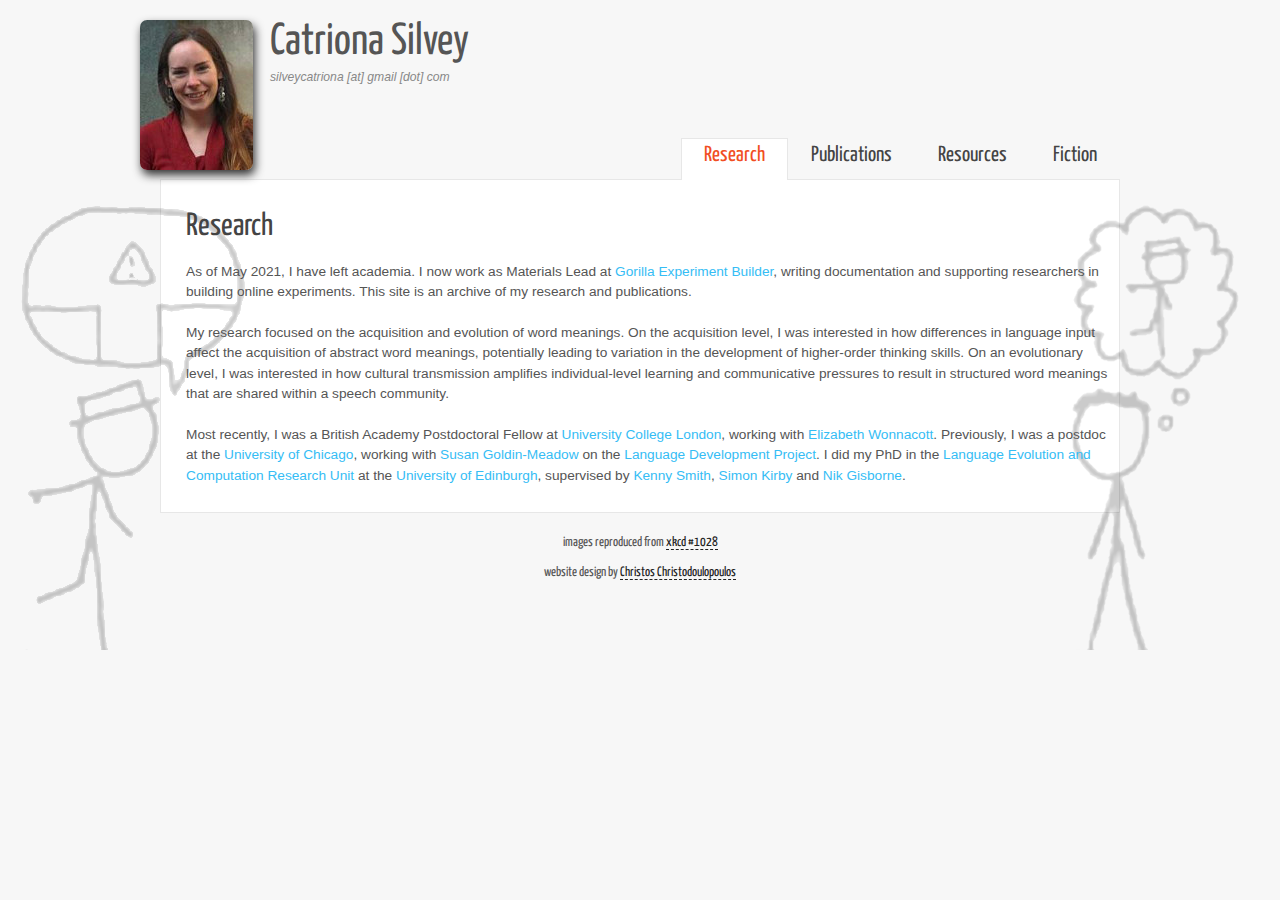
<file: index.html>
<!DOCTYPE HTML>
<html>


<head>

  <meta http-equiv="content-type" content="text/html; charset=utf-8" />
  <title>Catriona Silvey - Research</title>
  <link rel="stylesheet" type="text/css" href="https://fonts.googleapis.com/css?family=Yanone+Kaffeesatz" />
  <link rel="stylesheet" media="all" href="style/style.css" />
  <link rel="stylesheet" media="only screen and (max-width: 815px)" href="style/mobile.css" />
  <meta name="viewport" content="width=device-width, initial-scale=1.0, minimum-scale=1.0" />
  <link rel="icon" type="image/ico" href="images/favicon.ico" />

</head>



<body>

  <div id="main">

    <div id="header">

      <div id="logo">
	<a href="index.html"><img src="images/newpic.jpg" alt="Catriona Silvey" class="logoimage" /></a>

        <a href="index.html"><h1>Catriona Silvey</h1></a>
        <h5>silveycatriona [at] gmail [dot] com</h5>

      </div>

      <div id="menubar">

        <ul id="menu">

          <li class="current"><a href="index.html">Research</a></li>

          <li><a href="publications.html">Publications</a></li>
		  <li><a href="resources.html">Resources</a></li>

          <li><a href="fiction.html">Fiction</a></li>

        </ul>

      </div>

    </div>

    <div id="site_content">
      <div class="content_image_left"><img src="images/xkcd_frame11.png" alt="xkcd image left"/></div>

      <div id="content">

        <h1>Research</h1>
    <p>As of May 2021, I have left academia. I now work as Materials Lead at <a href="https://gorilla.sc/">Gorilla Experiment Builder</a>, writing documentation and supporting researchers in building online experiments. This site is an archive of my research and publications.</p>
		<p>My research focused on the acquisition and evolution of word meanings. On the acquisition level, I was interested in how differences in language input affect the acquisition of abstract word meanings, potentially leading to variation in the development of higher-order thinking skills. On an evolutionary level, I was interested in how cultural transmission amplifies individual-level learning and communicative pressures to result in structured word meanings that are shared within a speech community.</p>
		
<p>Most recently, I was a British Academy Postdoctoral Fellow at <a href="http://www.ucl.ac.uk">University College London</a>, working with <a href="https://languagelearninglab-ucl.com/elizabeth-wonnacott/">Elizabeth Wonnacott</a>. Previously, I was a postdoc at the <a href="http://www.uchicago.edu">University of Chicago</a>, working with <a href="https://goldin-meadow-lab.uchicago.edu/page/susan-goldin-meadow">Susan Goldin-Meadow</a> on the <a href="http://ldp.uchicago.edu/">Language Development Project</a>. I did my PhD in the <a href="http://www.lel.ed.ac.uk/lec/">Language Evolution and Computation Research Unit</a> at the <a href="http://www.ed.ac.uk">University of Edinburgh</a>, supervised by <a href="https://sites.google.com/site/drkennysmith/">Kenny Smith</a>, <a href="http://www.lel.ed.ac.uk/~simon/">Simon Kirby</a> and <a href="https://sites.google.com/site/nikolasgisborne/">Nik Gisborne</a>.</p>

      </div>
      <div class="content_image_right"><img src="images/xkcd_frame12.png" alt="xkcd image right"/></div>

    </div>

    <div id="footer">
      <p id="img-credit">images reproduced from <a href="http://xkcd.com/1028/">xkcd #1028</a></p>
      <p>website design by <a href="http://christos-c.com/">Christos Christodoulopoulos</a></p>
    </div>

  </div>

</body>

</html>
</file>
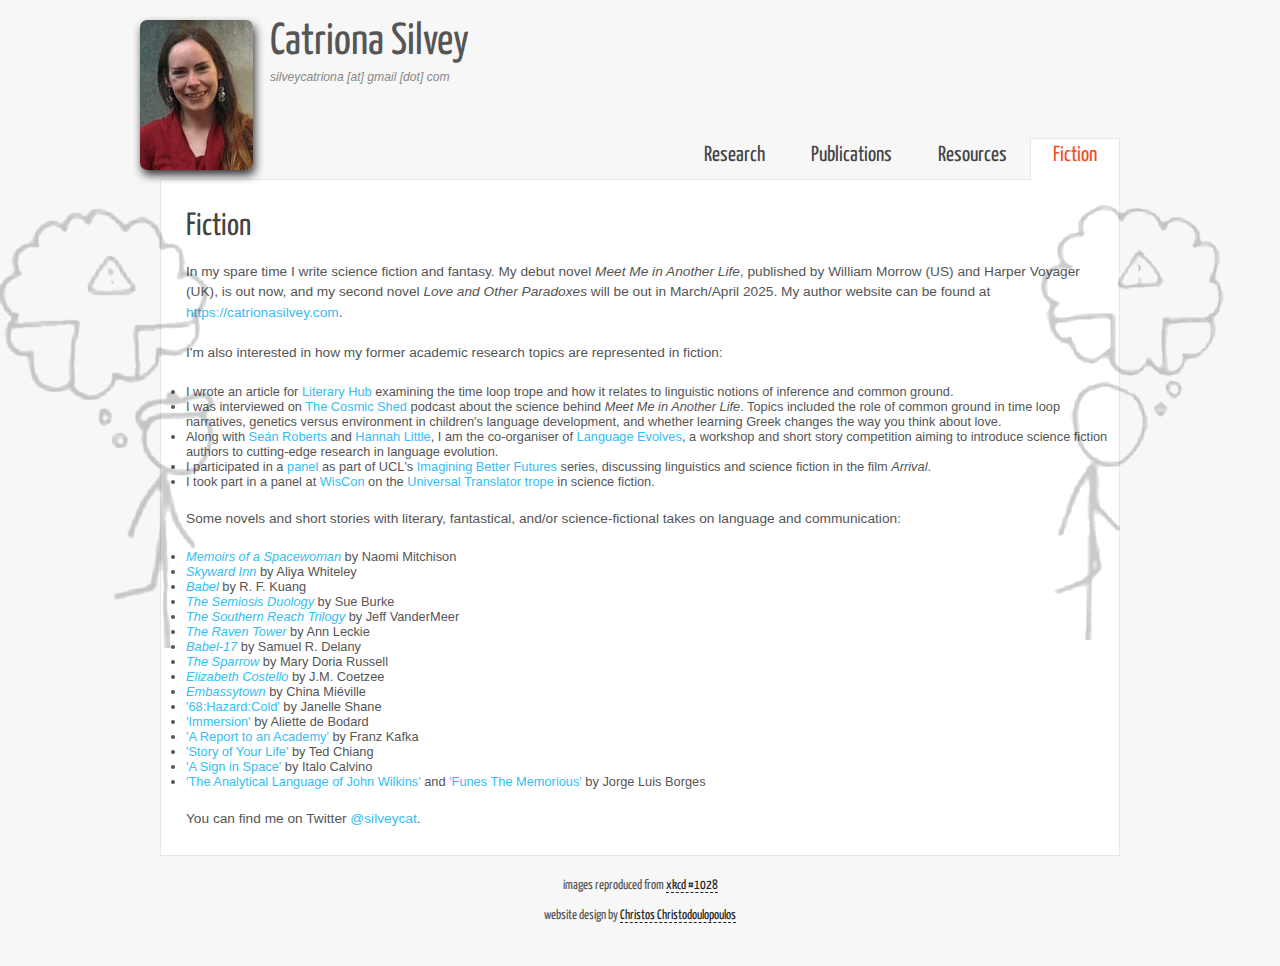
<file: fiction.html>
<!DOCTYPE HTML>
<html>

<head>
  <title>Catriona Silvey - Fiction</title>
  <meta http-equiv="content-type" content="text/html; charset=utf-8" />
  <link rel="stylesheet" type="text/css" href="https://fonts.googleapis.com/css?family=Yanone+Kaffeesatz" />
  <link rel="stylesheet" media="all" href="style/style.css" />
  <link rel="stylesheet" media="only screen and (max-width: 815px)" href="style/mobile.css" />
  <meta name="viewport" content="width=device-width, initial-scale=1.0, minimum-scale=1.0" />
  <link rel="icon" type="image/ico" href="images/favicon.ico" />
</head>

<body>
  <div id="main">
    <div id="header">
      <div id="logo">
	<a href="index.html"><img src="images/newpic.jpg" alt="Catriona Silvey" class="logoimage" /></a>
        <a href="index.html"><h1>Catriona Silvey</h1></a>
		<h5>silveycatriona [at] gmail [dot] com</h5>
      </div>
      <div id="menubar">
        <ul id="menu">
          <li><a href="index.html">Research</a></li>
          <li><a href="publications.html">Publications</a></li>
		  <li><a href="resources.html">Resources</a></li>
          <li class="current"><a href="fiction.html">Fiction</a></li>
        </ul>
      </div>
    </div>
    <div id="site_content">
      <div class="content_image_left"><img src="images/xkcd_frame31.png" alt="xkcd image left"/></div>
      <div id="sidebar_container">
        <div class="sidebar">
<!-- 
	<script charset="utf-8" src="http://widgets.twimg.com/j/2/widget.js"></script>
	<script>
	new TWTR.Widget({
	  version: 2,
	  type: 'profile',
	  rpp: 4,
	  interval: 30000,
	  width: 220,
	  height: 300,
	  theme: {
	    shell: {
	      background: '#333333',
	      color: '#ffffff'
	    },
	    tweets: {
	      background: '#ededed',
	      color: '#555',
	      links: '#35BDF5'
	    }
	  },
	  features: {
	    scrollbar: false,
	    loop: false,
	    live: false,
	    behavior: 'all'
	  }
	}).render().setUser('silveycat').start();
	</script>
 -->
	</div>
      </div>
      <div id="content_pers">
        <h1>Fiction</h1>
	<p>In my spare time I write science fiction and fantasy. My debut novel <em>Meet Me in Another Life</em>, published by William Morrow (US) and Harper Voyager (UK), is out now, and my second novel <em>Love and Other Paradoxes</em> will be out in March/April 2025. My author website can be found at <a href="https://catrionasilvey.com">https://catrionasilvey.com</a>.</p>
	<p>I'm also interested in how my former academic research topics are represented in fiction:</p>
	<li>I wrote an article for <a href="https://lithub.com/on-the-counterintuitive-appeal-of-the-literary-time-loop/">Literary Hub</a> examining the time loop trope and how it relates to linguistic notions of inference and common ground.</li>
	<li>I was interviewed on <a href="https://www.thecosmicshed.com/e/meet-me-in-another-life-catriona-silvey/">The Cosmic Shed</a> podcast about the science behind <em>Meet Me in Another Life</em>. Topics included the role of common ground in time loop narratives, genetics versus environment in children's language development, and whether learning Greek changes the way you think about love.</li>
	<li>Along with <a href="https://www.cardiff.ac.uk/people/view/1742244-">Se&aacute;n Roberts</a> and <a href="https://people.uwe.ac.uk/Person/HannahLittle">Hannah Little</a>, I
am the co-organiser of <a href="https://correlation-machine.com/langEvolves.html">Language Evolves</a>, a workshop and short story competition aiming to introduce science fiction authors to cutting-edge research in language evolution.
	<li>I participated in a <a href="https://www.youtube.com/watch?reload=9&v=63DYXiUOlE0">panel</a> as part of UCL's <a href="https://www.ucl.ac.uk/arts-humanities/inspiring-minds-induction-2020/welcome-season/imagining-better-futures">Imagining Better Futures</a> series, discussing linguistics and science fiction in the film <em>Arrival</em>.
	<li>I took part in a panel at <a href="http://wiscon.net/">WisCon</a> on the <a href="http://tvtropes.org/pmwiki/pmwiki.php/Main/TranslatorMicrobes">Universal Translator trope</a> in science fiction.</p>
	<p>Some novels and short stories with literary, fantastical, and/or science-fictional takes on language and communication:</p>
	<li><em><a href="https://www.goodreads.com/book/show/827280.Memoirs_of_a_Spacewoman">Memoirs of a Spacewoman</a></em> by Naomi Mitchison</li>
	<li><em><a href="https://www.goodreads.com/book/show/52592203-skyward-inn">Skyward Inn</a></em> by Aliya Whiteley</li>
	<li><em><a href="https://www.goodreads.com/en/book/show/57945316">Babel</a></em> by R. F. Kuang</li>
	<li><em><a href="https://www.goodreads.com/series/251495">The Semiosis Duology</a></em> by Sue Burke</li>
	<li><em><a href="https://www.goodreads.com/book/show/22752442-area-x">The Southern Reach Trilogy</a></em> by Jeff VanderMeer
	<li><em><a href="https://www.goodreads.com/book/show/39395857-the-raven-tower">The Raven Tower</a></em> by Ann Leckie
	<li><em><a href="https://www.goodreads.com/book/show/1199688.Babel_17">Babel-17</a></em> by Samuel R. Delany
	<li><em><a href="http://www.goodreads.com/book/show/334176.The_Sparrow">The Sparrow</a></em> by Mary Doria Russell
	<li><em><a href="http://www.goodreads.com/book/show/6206.Elizabeth_Costello">Elizabeth Costello</a></em> by J.M. Coetzee
	<li><em><a href="http://www.goodreads.com/book/show/9265453-embassytown">Embassytown</a></em> by China Miéville
	<li><a href="http://strangehorizons.com/fiction/68hazardcold/">'68:Hazard:Cold'</a> by Janelle Shane
	<li><a href="http://clarkesworldmagazine.com/debodard_06_12/">'Immersion'</a> by Aliette de Bodard
	<li><a href="http://wordswithoutborders.org/article/a-report-to-an-academy">'A Report to an Academy'</a> by Franz Kafka
	<li><a href="http://www.goodreads.com/book/show/223380.Stories_of_Your_Life_and_Others">'Story of Your Life'</a> by Ted Chiang
	<li><a href="http://www.goodreads.com/book/show/59780.Cosmicomics">'A Sign in Space'</a> by Italo Calvino</li>
	<li><a href="http://www.alamut.com/subj/artiface/language/johnWilkins.html">'The Analytical Language of John Wilkins'</a> and <a href="http://www.goodreads.com/book/show/17961.Collected_Fictions">'Funes The Memorious'</a> by Jorge Luis Borges</p>
	<p>You can find me on Twitter <a href="http://www.twitter.com/silveycat">@silveycat</a>.</p>
	
      </div>
      <div class="content_image_right"><img src="images/xkcd_frame32.png" alt="xkcd image right"/></div>
    </div>
    <div id="footer">
      <p id="img-credit">images reproduced from <a href="http://xkcd.com/1028/">xkcd #1028</a></p>
      <p>website design by <a href="http://christos-c.com/">Christos Christodoulopoulos</a></p>
    </div>
  </div>
</body>
</html>
</file>
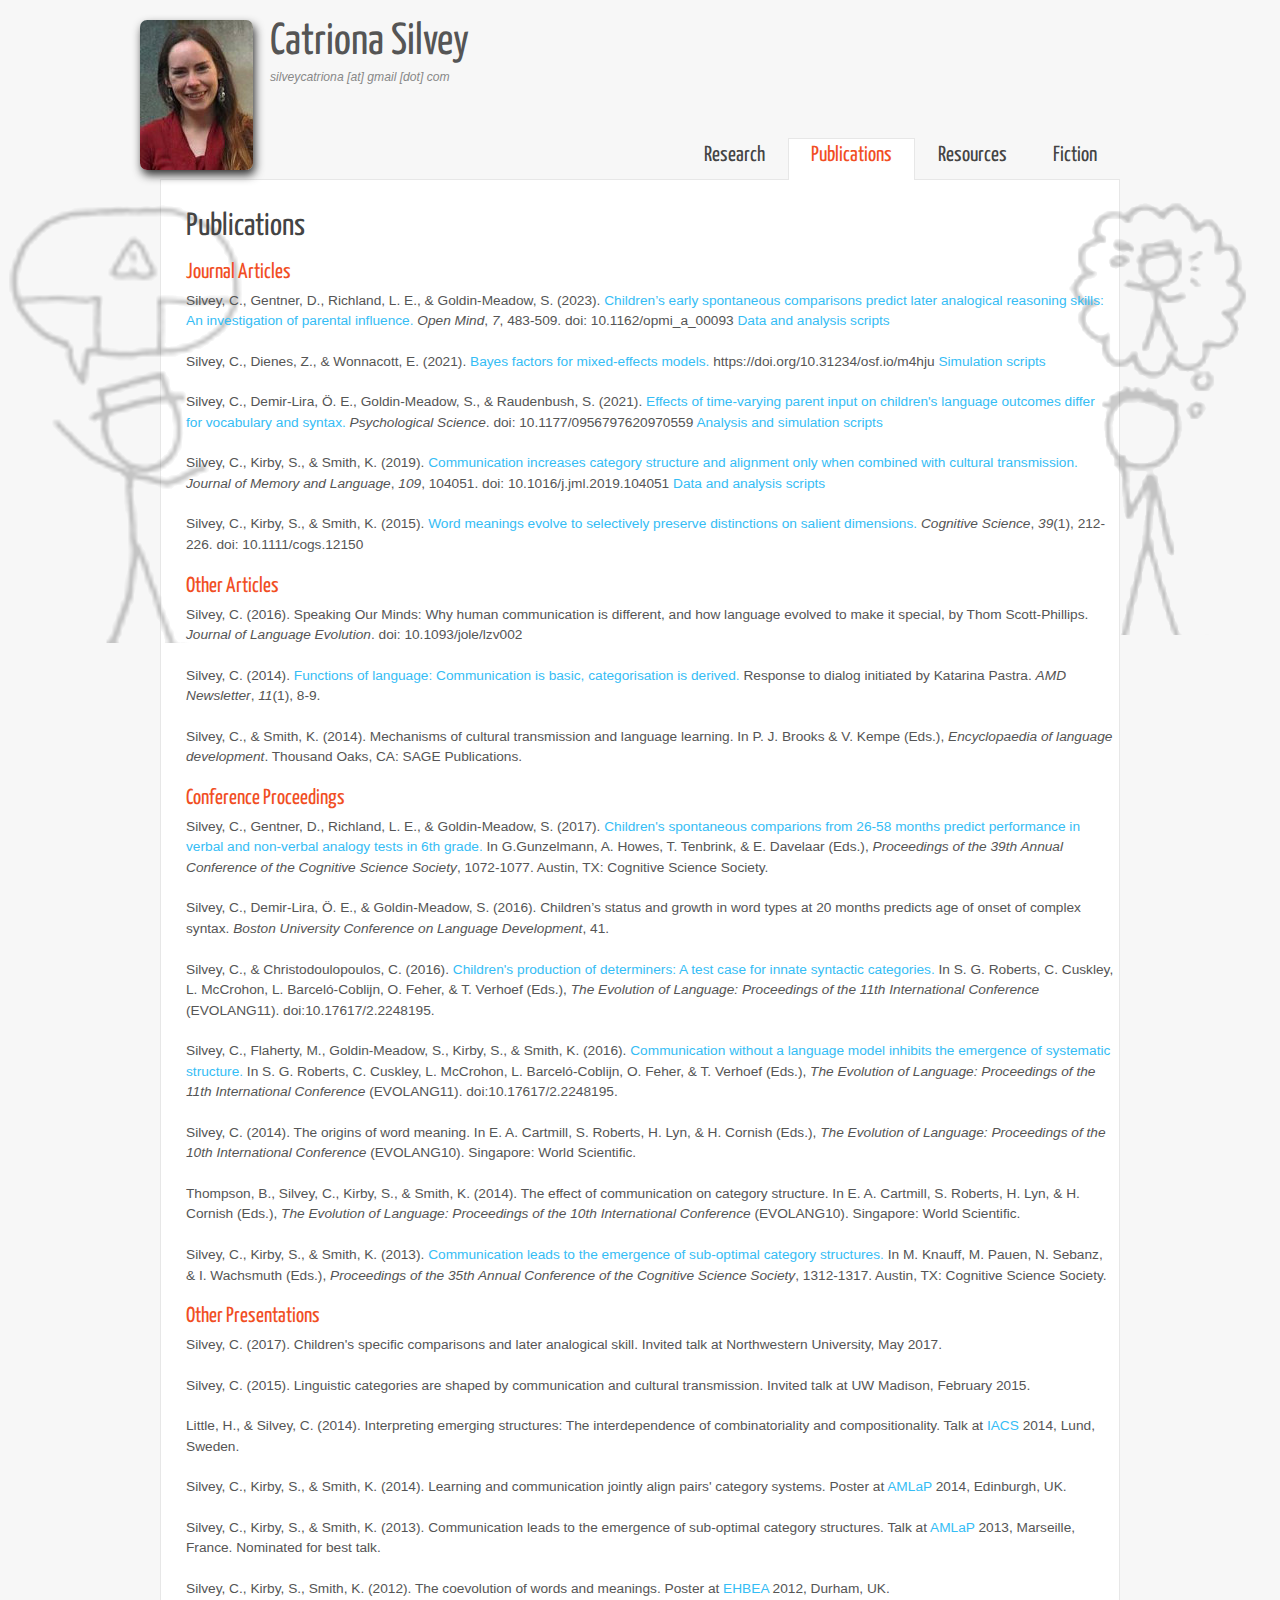
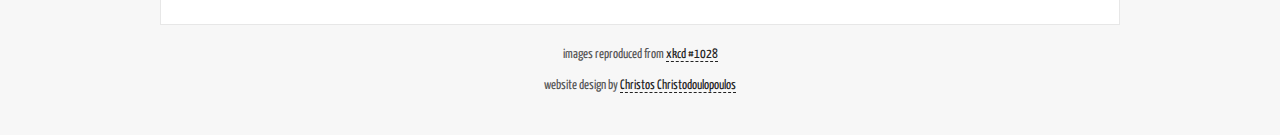
<file: publications.html>
<!DOCTYPE HTML>
<html>

<head>
  <title>Catriona Silvey - Publications</title>
  <meta http-equiv="content-type" content="text/html; charset=utf-8" />
  <link rel="stylesheet" type="text/css" href="https://fonts.googleapis.com/css?family=Yanone+Kaffeesatz" />
  <link rel="stylesheet" media="all" href="style/style.css" />
  <link rel="stylesheet" media="only screen and (max-width: 815px)" href="style/mobile.css" />
  <meta name="viewport" content="width=device-width, initial-scale=1.0, minimum-scale=1.0" />
  <link rel="icon" type="image/ico" href="images/favicon.ico" />
</head>

<body>
  <div id="main">
    <div id="header">
      <div id="logo">
	<a href="index.html"><img src="images/newpic.jpg" alt="Catriona Silvey" class="logoimage" /></a>
        <a href="index.html"><h1>Catriona Silvey</h1></a>
        <h5>silveycatriona [at] gmail [dot] com</h5>
      </div>
      <div id="menubar">
        <ul id="menu">
          <li><a href="index.html">Research</a></li>
          <li class="current"><a href="publications.html">Publications</a></li>
		  <li><a href="resources.html">Resources</a></li>
          <li><a href="fiction.html">Fiction</a></li>
        </ul>
      </div>
    </div>
    <div id="site_content">
      <div class="content_image_left"><img src="images/xkcd_frame21.png" alt="xkcd image left"/></div>
      <div id="content">
        <h1>Publications</h1>
        <h2>Journal Articles</h2>
  <p>Silvey, C., Gentner, D., Richland, L. E., & Goldin-Meadow, S. (2023). <a href="https://doi.org/10.1162/opmi_a_00093">Children’s early spontaneous comparisons predict later analogical reasoning skills: An investigation of parental influence.</a> <em>Open Mind</em>, <em>7</em>, 483-509. doi: 10.1162/opmi_a_00093 <a href="https://github.com/silveycat/comparisons/">Data and analysis scripts</a></p>
  <p>Silvey, C., Dienes, Z., & Wonnacott, E. (2021). <a href="https://psyarxiv.com/m4hju">Bayes factors for mixed-effects models.</a> https://doi.org/10.31234/osf.io/m4hju <a href="https://github.com/silveycat/bayes-factor">Simulation scripts</a></p>
	<p>Silvey, C., Demir-Lira, Ö. E., Goldin-Meadow, S., & Raudenbush, S. (2021). <a href="papers/vocab_syntax_final.pdf">Effects of time-varying parent input on children's language outcomes differ for vocabulary and syntax.</a> <em>Psychological Science</em>. doi: 10.1177/0956797620970559 <a href="https://github.com/silveycat/vocab-syntax">Analysis and simulation scripts</a></p>
    <p>Silvey, C., Kirby, S., & Smith, K. (2019). <a href="papers/jml_accepted_version.pdf">Communication increases category structure and alignment only when combined with cultural transmission.</a> <em>Journal of Memory and Language</em>, <em>109</em>, 104051. doi: 10.1016/j.jml.2019.104051 <a href="https://github.com/silveycat/categories">Data and analysis scripts</a></p>
    <p>Silvey, C., Kirby, S., & Smith, K. (2015). <a href="papers/10.1111-cogs.12150.pdf">Word meanings evolve to selectively preserve distinctions on salient dimensions.</a> <em>Cognitive Science</em>, <em>39</em>(1), 212-226. doi: 10.1111/cogs.12150
      <h2>Other Articles</h2>
    <p>Silvey, C. (2016). Speaking Our Minds: Why human communication is different, and how language evolved to make it special, by Thom Scott-Phillips. <em>Journal of Language Evolution</em>. doi: 10.1093/jole/lzv002
    <p>Silvey, C. (2014). <a href="http://www.cse.msu.edu/amdtc/amdnl/AMDNL-V11-N1.pdf">Functions of language: Communication is basic, categorisation is derived.</a> Response to dialog initiated by Katarina Pastra. <em>AMD Newsletter</em>, <em>11</em>(1), 8-9.</p>
    <p>Silvey, C., & Smith, K. (2014). Mechanisms of cultural transmission and language learning. In P. J. Brooks & V. Kempe (Eds.), <em>Encyclopaedia of language development</em>. Thousand Oaks, CA: SAGE Publications.
		<h2>Conference Proceedings</h2>
	<p>Silvey, C., Gentner, D., Richland, L. E., & Goldin-Meadow, S. (2017). <a href = "papers/silvey_cogsci_2017.pdf">Children's spontaneous comparions from 26-58 months predict performance in verbal and non-verbal analogy tests in 6th grade.</a> In G.Gunzelmann, A. Howes, T. Tenbrink, & E. Davelaar (Eds.), <em>Proceedings of the 39th Annual Conference of the Cognitive Science Society</em>, 1072-1077. Austin, TX: Cognitive Science Society.
	<p>Silvey, C., Demir-Lira, Ö. E., & Goldin-Meadow, S. (2016). Children’s status and growth in word types at 20 months predicts age of onset of complex syntax. <em>Boston University Conference on Language Development</em>, 41.
	<p>Silvey, C., & Christodoulopoulos, C. (2016). <a href="http://evolang.org/neworleans/papers/23.html">Children's production of determiners: A test case for innate syntactic categories.</a> In S. G. Roberts, C. Cuskley, L. McCrohon, L. Barceló-Coblijn, O. Feher, & T. Verhoef (Eds.), <em>The Evolution of Language: Proceedings of the 11th International Conference</em> (EVOLANG11). doi:10.17617/2.2248195.
	<p>Silvey, C., Flaherty, M., Goldin-Meadow, S., Kirby, S., & Smith, K. (2016). <a href="http://evolang.org/neworleans/workshops/papers/LATI_8.html">Communication without a language model inhibits the emergence of systematic structure.</a> In S. G. Roberts, C. Cuskley, L. McCrohon, L. Barceló-Coblijn, O. Feher, & T. Verhoef (Eds.), <em>The Evolution of Language: Proceedings of the 11th International Conference</em> (EVOLANG11). doi:10.17617/2.2248195.
	<p>Silvey, C. (2014). The origins of word meaning. In E. A. Cartmill, S. Roberts, H. Lyn, & H. Cornish (Eds.), <em>The Evolution of Language: Proceedings of the 10th International Conference</em> (EVOLANG10). Singapore: World Scientific.</p>
	<p>Thompson, B., Silvey, C., Kirby, S., & Smith, K. (2014). The effect of communication on category structure. In E. A. Cartmill, S. Roberts, H. Lyn, & H. Cornish (Eds.), <em>The Evolution of Language: Proceedings of the 10th International Conference</em> (EVOLANG10). Singapore: World Scientific.</p>
	<p>Silvey, C., Kirby, S., & Smith, K. (2013). <a href = "papers/silvey_cogsci_2013.pdf">Communication leads to the emergence of sub-optimal category structures.</a> In M. Knauff, M. Pauen, N. Sebanz, & I. Wachsmuth (Eds.), <em>Proceedings of the 35th Annual Conference of the Cognitive Science Society</em>, 1312-1317. Austin, TX: Cognitive Science Society.</p>
      <h2>Other Presentations</h2>
    <p>Silvey, C. (2017). Children's specific comparisons and later analogical skill. Invited talk at Northwestern University, May 2017.
    <p>Silvey, C. (2015). Linguistic categories are shaped by communication and cultural transmission. Invited talk at UW Madison, February 2015.
    <p>Little, H., & Silvey, C. (2014). Interpreting emerging structures: The interdependence of combinatoriality and compositionality. Talk at <a href="http://www.iacs.dk/">IACS</a> 2014, Lund, Sweden.
    <p>Silvey, C., Kirby, S., & Smith, K. (2014). Learning and communication jointly align pairs' category systems. Poster at <a href="http://www.amlap.org/">AMLaP</a> 2014, Edinburgh, UK.
    <p>Silvey, C., Kirby, S., & Smith, K. (2013). Communication leads to the emergence of sub-optimal category structures. Talk at <a href="http://www.amlap.org/">AMLaP</a> 2013, Marseille, France. Nominated for best talk.
    <p>Silvey, C., Kirby, S., Smith, K. (2012). The coevolution of words and meanings. Poster at <a href="http://ehbea.com/conf/">EHBEA</a> 2012, Durham, UK.</p>
      </div>
      <div class="content_image_right"><img src="images/xkcd_frame22.png"/ alt="xkcd image right"></div>
    </div>
    <div id="footer">
      <p id="img-credit">images reproduced from <a href="http://xkcd.com/1028/">xkcd #1028</a></p>
      <p>website design by <a href="http://christos-c.com/">Christos Christodoulopoulos</a></p>
    </div>
  </div>
</body>
</html>
</file>
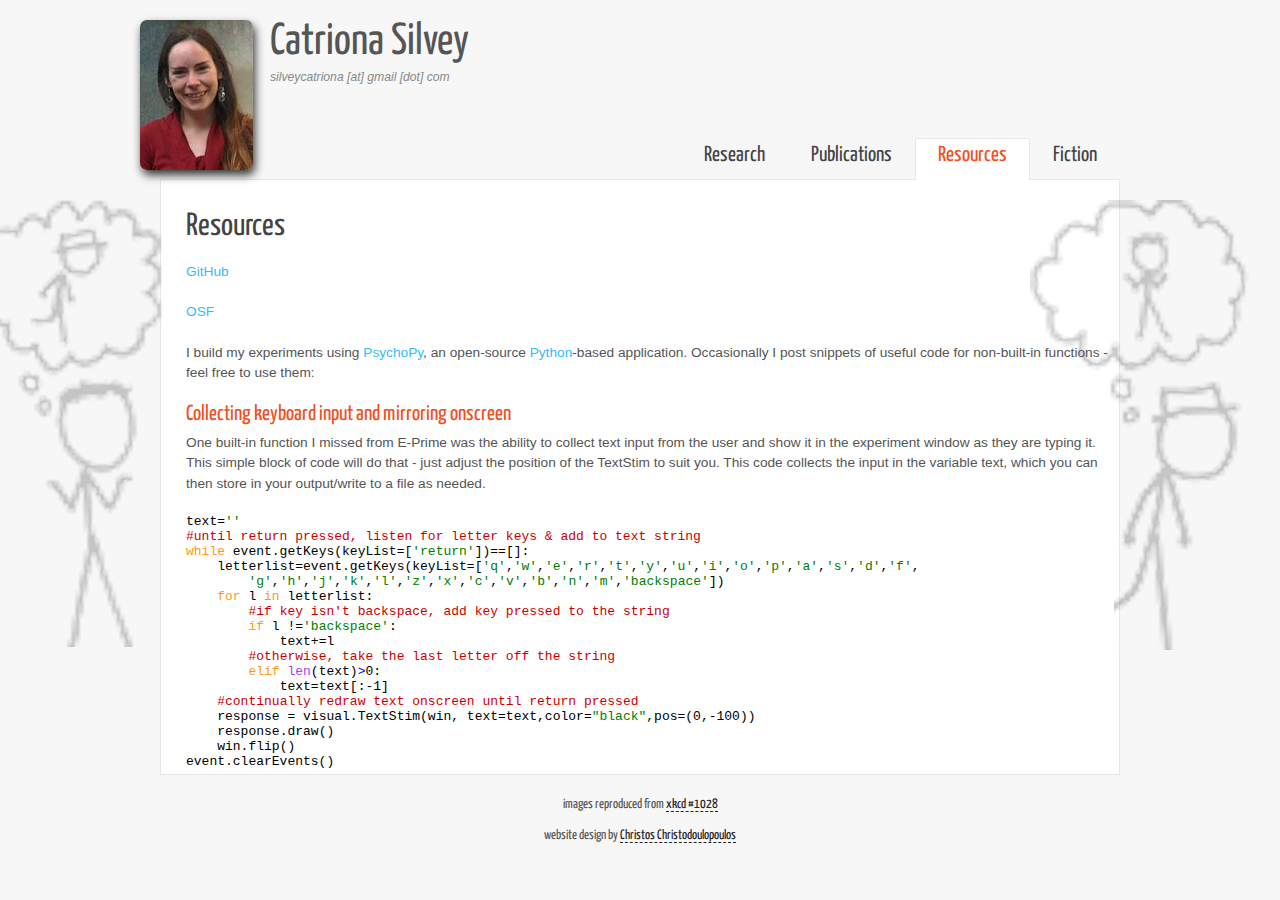
<file: resources.html>
<!DOCTYPE HTML>
<html>

<head>
  <meta http-equiv="content-type" content="text/html; charset=utf-8" />
  <title>Catriona Silvey - Resources</title>
  <link rel="stylesheet" type="text/css" href="https://fonts.googleapis.com/css?family=Yanone+Kaffeesatz" />
  <link rel="stylesheet" media="all" href="style/style.css" />
  <link rel="stylesheet" media="only screen and (max-width: 815px)" href="style/mobile.css" />
  <meta name="viewport" content="width=device-width, initial-scale=1.0, minimum-scale=1.0" />
  <link rel="icon" type="image/ico" href="images/favicon.ico" />
</head>

<body>
  <div id="main">
    <div id="header">
      <div id="logo">
	<a href="index.html"><img src="images/newpic.jpg" alt="Catriona Silvey" class="logoimage" /></a>
        <a href="index.html"><h1>Catriona Silvey</h1></a>
        <h5>silveycatriona [at] gmail [dot] com</h5>
      </div>
      <div id="menubar">
        <ul id="menu">
          <li><a href="index.html">Research</a></li>
          <li><a href="publications.html">Publications</a></li>
		  <li class="current"><a href="resources.html">Resources</a></li>
          <li><a href="fiction.html">Fiction</a></li>
        </ul>
      </div>
    </div>
    <div id="site_content">
      <div class="content_image_left"><img src="images/xkcd_frame41.png" alt="xkcd image left"/></div>
      <div id="content">
	  <h1>Resources</h1>
		<p><a href="https://github.com/silveycat/">GitHub</a>
		<p><a href="https://osf.io/s37v6/">OSF</a>
		<p>I build my experiments using <a href="http://www.psychopy.org/">PsychoPy</a>, an open-source <a href="http://www.python.org/">Python</a>-based application. Occasionally I post snippets of useful code for non-built-in functions - feel free to use them:</p>
		<h2>Collecting keyboard input and mirroring onscreen</h2>
		<p>One built-in function I missed from E-Prime was the ability to collect text input from the user and show it in the experiment window
		as they are typing it. This simple block of code will do that - just adjust the position of the TextStim to suit you. This code collects
		the input in the variable text, which you can then store in your output/write to a file as needed.</p>
		<!-- code formatted by http://manoli.net/csharpformat/ -->
<pre class="csharpcode">
text=<span class="rem">''</span>
<span class="str">#until return pressed, listen for letter keys &amp; add to text string</span>
<span class="key">while</span> event.getKeys(keyList=[<span class="rem">'return'</span>])==[]:
    letterlist=event.getKeys(keyList=[<span class="rem">'q'</span>,<span class="rem">'w'</span>,<span class="rem">'e'</span>,<span class="rem">'r'</span>,<span class="rem">'t'</span>,<span class="rem">'y'</span>,<span class="rem">'u'</span>,<span class="rem">'i'</span>,<span class="rem">'o'</span>,<span class="rem">'p'</span>,<span class="rem">'a'</span>,<span class="rem">'s'</span>,<span class="rem">'d'</span>,<span class="rem">'f'</span>,
	<span class="rem">'g'</span>,<span class="rem">'h'</span>,<span class="rem">'j'</span>,<span class="rem">'k'</span>,<span class="rem">'l'</span>,<span class="rem">'z'</span>,<span class="rem">'x'</span>,<span class="rem">'c'</span>,<span class="rem">'v'</span>,<span class="rem">'b'</span>,<span class="rem">'n'</span>,<span class="rem">'m'</span>,<span class="rem">'backspace'</span>])
    <span class="key">for</span> l <span class="key">in</span> letterlist:
        <span class="str">#if key isn't backspace, add key pressed to the string</span>
        <span class="key">if</span> l !=<span class="rem">'backspace'</span>:
	    text+=l
        <span class="str">#otherwise, take the last letter off the string</span>
        <span class="key">elif</span> <span class="func">len</span>(text)<span class="kwrd">&gt;</span>0:
	    text=text[:-1]
    <span class="str">#continually redraw text onscreen until return pressed</span>
    response = visual.TextStim(win, text=text,color=<span class="rem">"black"</span>,pos=(0,-100))
    response.draw()
    win.flip()
event.clearEvents()</pre>
</div>
      <div class="content_image_right"><img src="images/xkcd_frame42.png"/ alt="xkcd image right"></div>
    </div>
    <div id="footer">
      <p id="img-credit">images reproduced from <a href="http://xkcd.com/1028/">xkcd #1028</a></p>
      <p>website design by <a href="http://christos-c.com/">Christos Christodoulopoulos</a></p>
    </div>
  </div>
</body>
</html>
</file>
<file: style/style.css>
html
{ height: 100%;}

*
{ margin: 0;
  padding: 0;}

body
{ font: normal .80em 'trebuchet ms', arial, sans-serif;
  background-color: #F7F7F7;
  color: #555;}

p
{ padding: 0 0 20px 0;
  line-height: 1.5em;
  font-size: 107%;}

img
{ border: 0;}

a, a:hover
{ outline: none;
  text-decoration: none;
  color: #35BDF5;}

a:hover
{ text-decoration: underline;}

#main
{ max-width: 960px;
  margin: 20px auto;
  padding: 0 150px;}


/* ------------------ HEADER ------------------ */
/*#header
{ height: 133px;}*/

#logo
{ float: left;
  height: 90px;
  background: transparent;
  padding: 0 0 0px 10px;}

.logoimage
{ float: left;
  width: 113px;
  height: 150px;
  margin: 0 0 -30px -30px;
  position: relative;
  z-index: 100;
  border-radius: 7px;
  box-shadow: 2px 5px 10px #333;}

#menubar
{ width: 100%;
  margin: 2em auto -1px auto;
  float: right;
  position: relative;
  z-index: 20;}

ul#menu
{ float: right;}

ul#menu li
{ float: left;
  list-style: none;
  margin: 2px 0 0 0;
  background: transparent;}

ul#menu li a
{ font: normal 170% 'Yanone Kaffeesatz', sans-serif;
  text-decoration: none;
  color: #444;
  display: block; 
  float: left; 
  height: 20px;
  padding: 7px 23px 15px 23px;
  text-align: center;} 

ul#menu li.current a
{ height: 20px;
  padding: 6px 22px 15px 22px;}

ul#menu li.current a
{ background: #fff;
  border: 1px solid #E7E7E7;
  border-bottom: 0;
  color: #F14E23;}

ul#menu li a:hover
{ color: #F14E23;}

/* ------------------ CONTENT ------------------ */
#site_content
{ float:left;
  position: relative;
  background: #fff;
  border: 1px solid #E7E7E7;}

.content_image_left
{ position: absolute;
  top: 20px;
  left: -180px;
  z-index: 0;
  opacity:0.2;}

.content_image_right
{ position: absolute;
  right: -130px;
  top: 20px;
  z-index: 0;
  opacity:0.2;}

#sidebar_container
{ float: right;
  margin: 25px 0 0 10px;}

.sidebar
{ float: right;
  width: 230px;
  margin: 0 24px 27px 0;}

#content_pers
{ text-align: left;
  padding: 25px 5px 5px 25px;
  margin: 0;}

#content
{ text-align: left;
  position: relative;
  z-index: 1000;
  padding: 25px 5px 5px 25px;}

/* ------------------ FOOTER ------------------ */
#footer
{ clear: both;
  width: 100%;
  font: normal 100% 'yanone kaffeesatz',  arial, sans-serif;
  height: 85px;
  padding: 20px 0 5px 0;
  text-align: center; 
  color: #555;
  background: transparent;
  margin-bottom: 20px;}

#footer p
{ padding: 0 0 10px 0;}

#footer a, #footer a:hover
{ color: #222;
  text-decoration: none;
  border-bottom: 1px dashed #222;}

#footer a:hover
{ color: #35BDF5;
   border-bottom:none;}


/* ------------------ FONTS ------------------ */
h1, h2, h3, h4, h5, h6 
{ font: normal 250% 'Yanone Kaffeesatz', arial, sans-serif;
  color: #444;
  margin: 0 0 15px 0;
  padding: 5px 0 5px 0;}

h2
{ font: normal 170% 'Yanone Kaffeesatz', arial, sans-serif;
  color: #F14E23;  
  margin: 0;
  padding: 0 0 8px 0;}

h3
{ font-size: 200%;
  margin: 0 0 9px 0;
  color: #444;}

h4, h5, h6
{ margin: 0;
  padding: 0 0 5px 0;
  font: normal 100% arial, sans-serif;
  color: #F14E23;
  line-height: 1em;}

#logo a, a:hover
{ text-decoration: none;}

#logo h1, h4, h5
{ padding: 0 0 0 100px;}

#logo h1
{ font: normal 350% 'Yanone Kaffeesatz', arial, sans-serif;
  margin: 0 0 5px 0;
  color: #555;}

#logo h4
{ font: normal 95% arial, sans-serif;
  color: #F14E23;
  margin: 0 0 3px 0;}

#logo h4 a
{ color: #35BDF5;}

#logo h4 a:hover
{ color: #555;}
 
#logo h5
{ font: italic 95% arial, sans-serif;
  color: #888;}
  
  
/* -------- CODE SNIPPET --------- */
.csharpcode, .csharpcode pre
{
	font-size: small;
	color: black;
	font-family: Consolas, "Courier New", Courier, Monospace;
	background: #fff;
	white-space: pre-wrap;
}

.csharpcode pre { margin: 0em; }

.csharpcode .rem { color: #008000; }

.csharpcode .kwrd { color: #0000ff; }

.csharpcode .str { color: #cc0000; }

.csharpcode .op { color: #0000c0; }

.csharpcode .preproc { color: #cc6633; }

.csharpcode .asp { background-color: #ffff00; }

.csharpcode .html { color: #800000; }

.csharpcode .attr { color: #ff0000; }

.csharpcode .func { color: #b23aee}

.csharpcode .key { color: #ff9912}

.csharpcode .alt 
{
	background-color: #f4f4f4;
	width: 100%;
	margin: 0em;
}

.csharpcode .lnum { color: #606060; }
</file>
<file: style/mobile.css>
html
{ height: 100%;}

*
{ margin: 0;
  padding: 0;}

body
{ font: normal .80em 'trebuchet ms', arial, sans-serif;
  background-color: #F7F7F7;
  color: #555;}

p
{ padding: 0 0 20px 0;
  line-height: 1.5em;
  font-size: 97%;}

img
{ border: 0;}

a, a:hover
{ outline: none;
  text-decoration: none;
  color: #35BDF5;}

a:hover
{ text-decoration: underline;}

#main
{ max-width: 960px;
  margin: 0px auto;
  padding: 0;}


/* ------------------ HEADER ------------------ */
/*#header
{ height: 133px;}*/

#logo
{ float: left;
  height: 90px;
  background: transparent;
  padding: 0 0 0px 10px;}

.logoimage
{display: none;}

#menubar
{ width: 100%;
  margin: 1.2em auto -1px auto;
  float: right;
  position: relative;
  z-index: 20;}

ul#menu
{ float: right;}

ul#menu li
{ float: left;
  list-style: none;
  margin: 2px 0 0 0;
  background: transparent;}

ul#menu li a
{ font: normal 130% 'Yanone Kaffeesatz', sans-serif;
  text-decoration: none;
  color: #444;
  display: block; 
  float: left; 
  height: 5px;
  padding: 7px 20px 15px 20px;
  text-align: center;} 

ul#menu li.current a
{ height: 15px;
  padding: 5px 20px 10px 20px;}

ul#menu li.current a
{ background: #fff;
  border: 1px solid #E7E7E7;
  border-bottom: 0;
  color: #F14E23;}

ul#menu li a:hover
{ color: #F14E23;}

/* ------------------ CONTENT ------------------ */
#site_content
{ float:left;
  position: relative;
  background: #fff;
  border: 1px solid #E7E7E7;}

.content_image_left
{ position: absolute;
  top: 20px;
  left: -180px;
  z-index: 0;
  opacity:0.2;
  display: none;}

.content_image_right
{ position: absolute;
  right: -130px;
  top: 20px;
  z-index: 0;
  opacity:0.2;
  display: none;}

#sidebar_container
{ float: right;
  margin: 25px 0 0 10px;}

.sidebar
{ float: right;
  width: 230px;
  margin: 0 24px 27px 0;}

#content_pers
{ text-align: left;
  padding: 25px 5px 5px 25px;
  margin: 0;}

#content
{ text-align: left;
  position: relative;
  z-index: 1000;
  padding: 25px 5px 5px 25px;}

/* ------------------ FOOTER ------------------ */
#footer
{ clear: both;
  width: 100%;
  font: normal 100% 'yanone kaffeesatz',  arial, sans-serif;
  height: 85px;
  padding: 20px 0 5px 0;
  text-align: center; 
  color: #555;
  background: transparent;
  margin-bottom: 20px;}

#footer p
{ padding: 0 0 10px 0;}

#footer a, #footer a:hover
{ color: #222;
  text-decoration: none;
  border-bottom: 1px dashed #222;}

#footer a:hover
{ color: #35BDF5;
   border-bottom:none;}

#img-credit
{display: none;}

/* ------------------ FONTS ------------------ */
h1, h2, h3, h4, h5, h6 
{ font: normal 250% 'Yanone Kaffeesatz', arial, sans-serif;
  color: #444;
  margin: 0 0 15px 0;
  padding: 5px 0 5px 0;}

h2
{ font: normal 170% 'Yanone Kaffeesatz', arial, sans-serif;
  color: #F14E23;  
  margin: 0;
  padding: 0 0 8px 0;}

h3
{ font-size: 200%;
  margin: 0 0 9px 0;
  color: #444;}

h4, h5, h6
{ margin: 0;
  padding: 0 0 5px 0;
  font: normal 100% arial, sans-serif;
  color: #F14E23;
  line-height: 1em;}

#logo a, a:hover
{ text-decoration: none;}

#logo h1, h4, h5
{ padding: 0;}

#logo h1
{ font: normal 350% 'Yanone Kaffeesatz', arial, sans-serif;
  margin: 0 0 5px 0;
  color: #555;}

#logo h4
{ font: normal 85% arial, sans-serif;
  color: #F14E23;
  margin: 0 0 3px 0;}

#logo h4 a
{ color: #35BDF5;}

#logo h4 a:hover
{ color: #555;}
 
#logo h5
{ font: italic 95% arial, sans-serif;
  color: #888;}
  
  
/* -------- CODE SNIPPET --------- */
.csharpcode, .csharpcode pre
{
	font-size: small;
	color: black;
	font-family: Consolas, "Courier New", Courier, Monospace;
	background: #fff;
	white-space: pre-wrap;
}

.csharpcode pre { margin: 0em; }

.csharpcode .rem { color: #008000; }

.csharpcode .kwrd { color: #0000ff; }

.csharpcode .str { color: #cc0000; }

.csharpcode .op { color: #0000c0; }

.csharpcode .preproc { color: #cc6633; }

.csharpcode .asp { background-color: #ffff00; }

.csharpcode .html { color: #800000; }

.csharpcode .attr { color: #ff0000; }

.csharpcode .func { color: #b23aee}

.csharpcode .key { color: #ff9912}

.csharpcode .alt 
{
	background-color: #f4f4f4;
	width: 100%;
	margin: 0em;
}

.csharpcode .lnum { color: #606060; }
</file>
